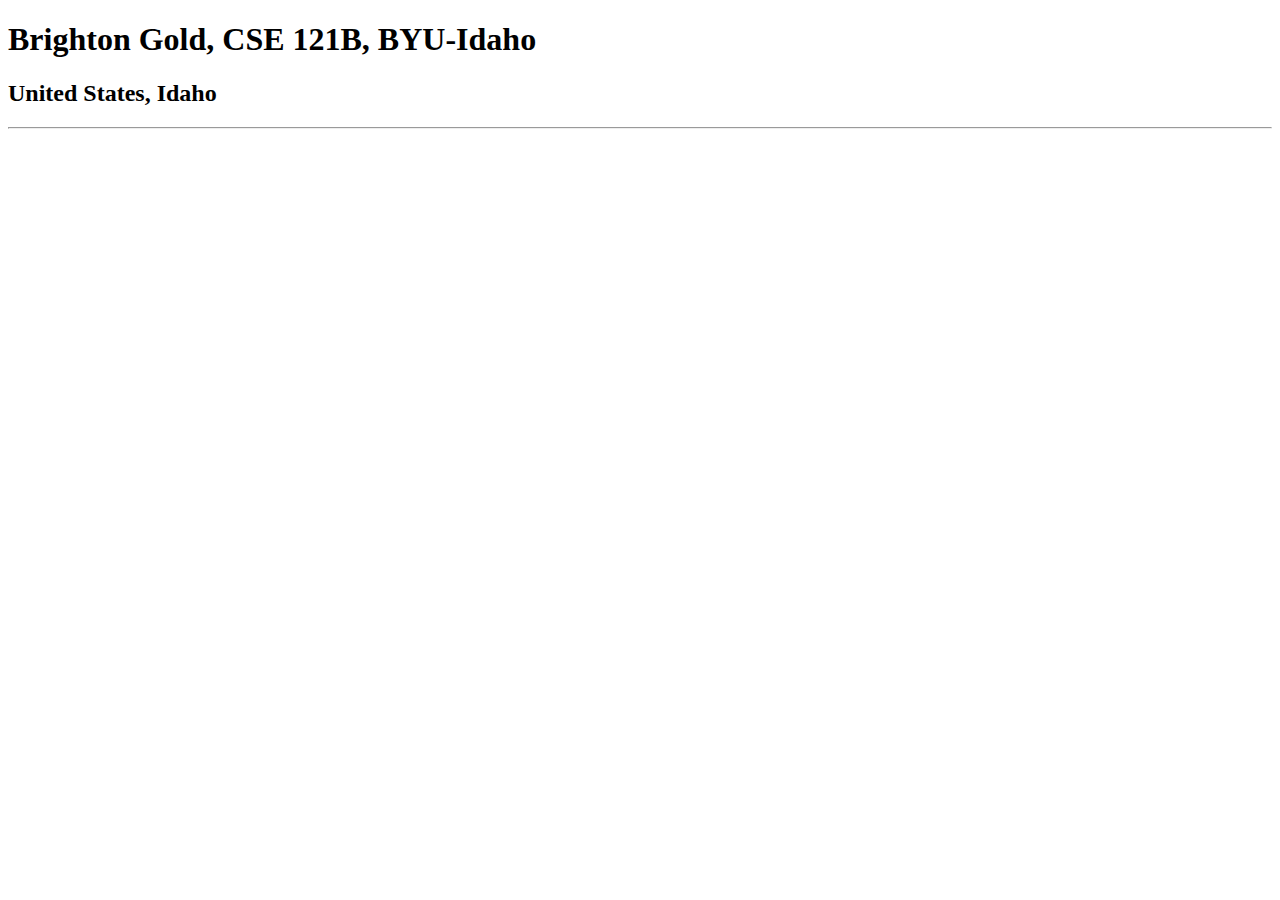
<file: index.html>
<!DOCTYPE html>
<html lang="en">
<head>
    <meta charset="UTF-8">
    <meta name="viewport" content="width=device-width, initial-scale=1.0">
    <title>Brighton Gold, CSE 121B, BYU-Idaho </title>
</head>
<body>
    <h1>Brighton Gold, CSE 121B, BYU-Idaho</h1>
    <h2>United States, Idaho</h2>
    <hr>
</body>
</html>
</file>
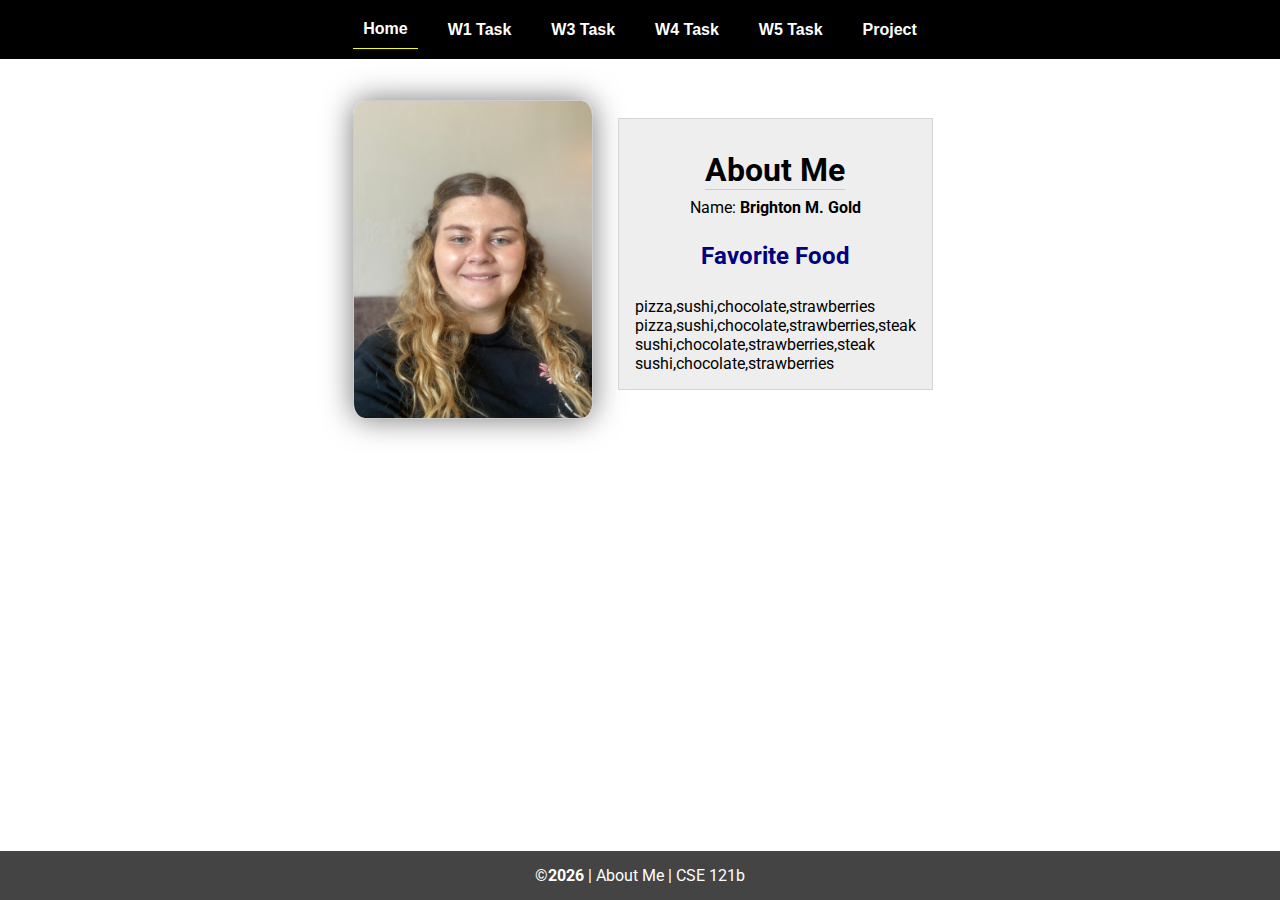
<file: index-old.html>
<!DOCTYPE html>
<html lang="en">

<head>
  <meta charset="UTF-8">
  <meta name="viewport" content="width=device-width, initial-scale=1.0">
  <title>About Me | CSE 121b | W02: Programming Tasks</title>
  <link rel="preconnect" href="https://fonts.googleapis.com">
  <link rel="preconnect" href="https://fonts.gstatic.com" crossorigin>
  <link href="https://fonts.googleapis.com/css2?family=Roboto:wght@400;600&display=swap"
    rel="stylesheet">
  <link rel="stylesheet" href="styles/main.css">
</head>

<body>
  <nav>
    <ul id="menu">
      <li><a id="toggleMenu">&equiv;</a></li>
      <li><a href="index.html" class="active">Home</a></li>
      <li><a href="w01-task.html">W1 Task</a></li>
      <li><a href="w03-task.html">W3 Task</a></li>
      <li><a href="w04-task.html">W4 Task</a></li>
      <li><a href="w05-task.html">W5 Task</a></li>
      <li><a href="project.html">Project</a></li>
    </ul>
  </nav>
  <main id="home">
    <picture>
      <img src="images/placeholder.png" alt="Placeholder Image">
    </picture>
    <section>
      <h1>About Me</h1>
      <div class="info">Name: <span id="name"></span></div>
      <h2>Favorite Food</h2>
      <div class="block" id="food"></div>
    </section>
  </main>
  <footer>
    &copy;<span id="year"></span> | About Me | CSE 121b
  </footer>
  <script src="scripts/main.js"></script>
  <script src="scripts/w02-task.js"></script>
</body>

</html>
</file>
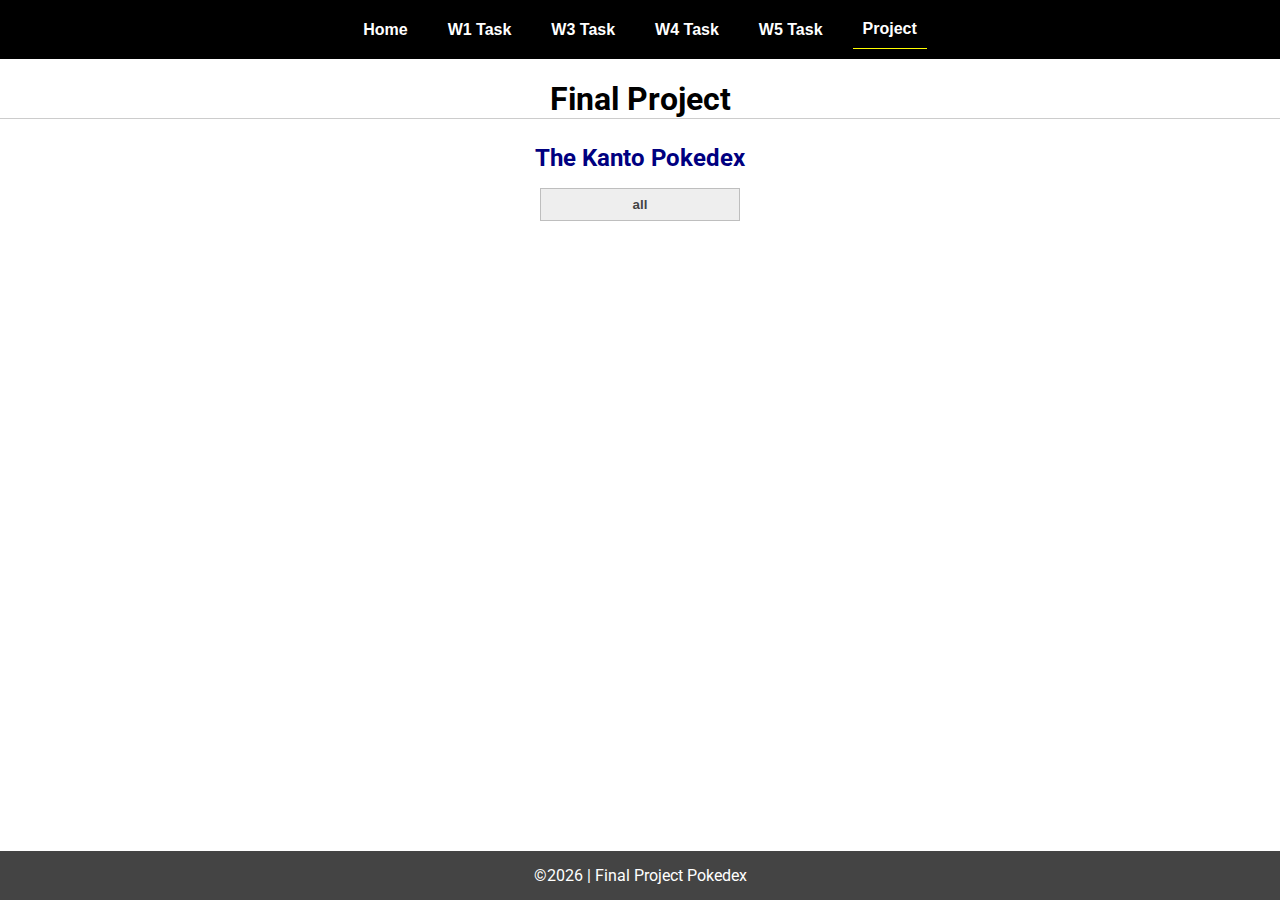
<file: project.html>
<!DOCTYPE html>
<html lang="en">

<head>
    <meta charset="UTF-8">
    <meta name="viewport" content="width=device-width, initial-scale=1.0">
    <title>CSE 121b | Project Pokedex</title>
    <link rel="preconnect" href="https://fonts.googleapis.com">
    <link rel="preconnect" href="https://fonts.gstatic.com" crossorigin>
    <link href="https://fonts.googleapis.com/css2?family=Roboto:wght@400;600&display=swap" rel="stylesheet">
    <link rel="stylesheet" href="styles/pokeDexStyle.css">
    <link rel="stylesheet" href="styles/main.css">
</head>

<body>
    <nav>
        <ul id="menu">
            <li><a id="toggleMenu">&equiv;</a></li>
            <li><a href="index.html">Home   </a></li>
            <li><a href="w01-task.html">W1 Task</a></li>
            <li><a href="w03-task.html">W3 Task</a></li>
            <li><a href="w04-task.html">W4 Task</a></li>
            <li><a href="w05-task.html">W5 Task</a></li>
            <li><a href="project.html" class="active">Project</a></li>
        </ul>
    </nav>
    <main id="gridly">
        <h1>Final Project</h1>
        <h2>The Kanto Pokedex</h2>

        <select id="sortBy" title="Choose a data filter.">
            <option value="all">all</option>
            <option value="normal">Normal</option>
            <option value="grass">Grass</option>
            <option value="fire">Fire</option>
            <option value="water">Water</option>
            <option value="psychic">Psychic</option>
            <option value="ghost">Ghost</option>
            <option value="poison">Poison</option>
            <option value="ice">Ice</option>
            <option value="dragon">Dragon</option>
            <option value="electric">Electric</option>
            <option value="fighting">Fighting</option>
            <option value="ground">Ground</option>
            <option value="flying">Flying</option>

        </select>

        <div id="pokeDex">

        </div>
    </main>
    <footer>
        &copy;<span id="year"></span> | Final Project Pokedex
    </footer>
  

    <script>
        document.getElementById("year").innerHTML = new Date().getFullYear();
    </script>
   
   
</body>
<script type="module" src="scripts/capitalizeString.js"></script>
    <script type="module" src="scripts/finalProject-task.js"></script>
    <script type="module" src="scripts/main.js"></script>
    
</body>


</html>
</file>
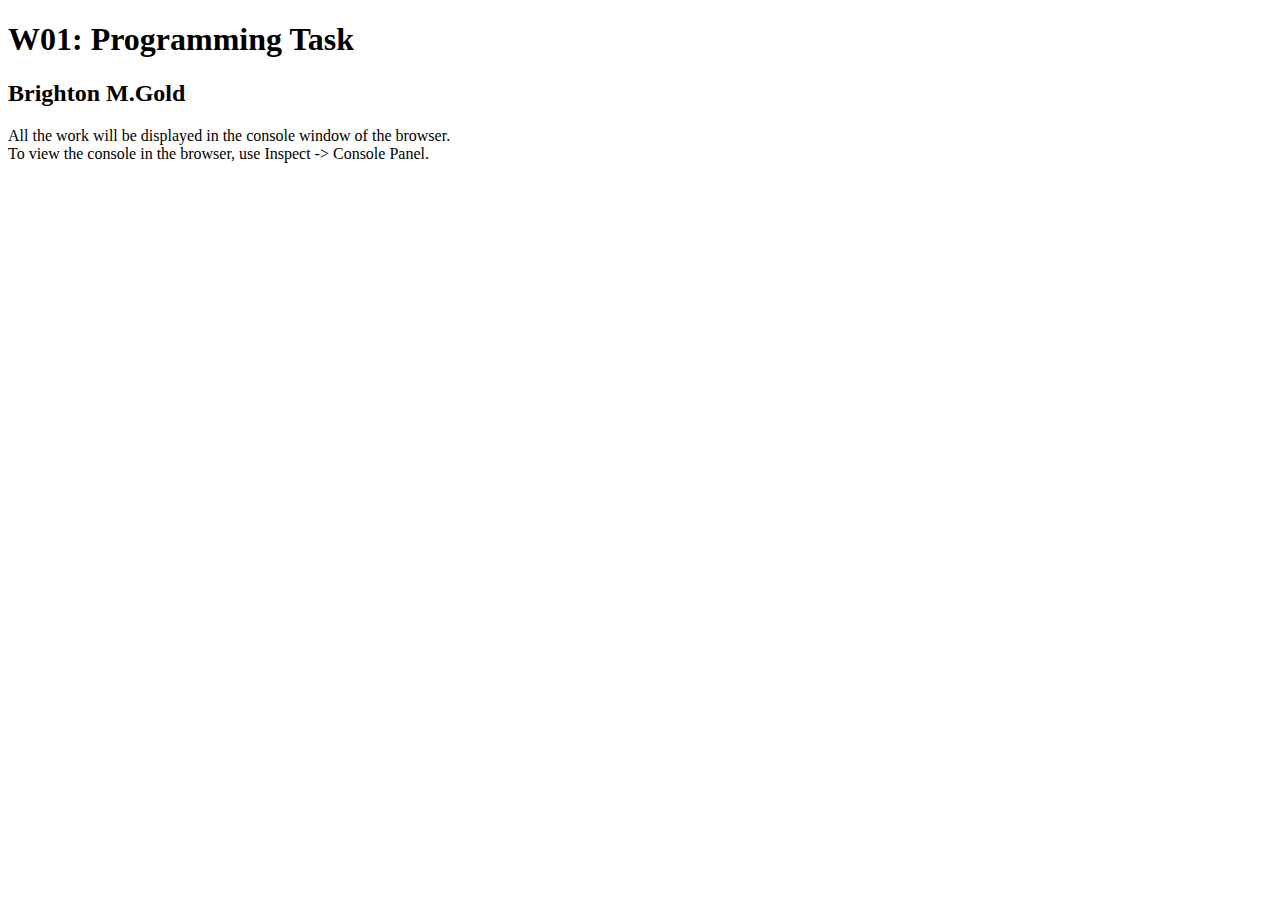
<file: w01-task.html>
<!DOCTYPE html>
<html lang="en">

<head>
  <meta charset="UTF-8">
  <meta name="viewport" content="width=device-width, initial-scale=1.0">
  <title>W01: Programming Task</title>
</head>

<body>
  <h1>W01: Programming Task</h1>
  <h2>Brighton M.Gold</h2>
  <p>All the work will be displayed in the console window of the browser.
    <br>To view the console in the browser, use Inspect -> Console Panel.
  </p>

  <script src="w01-task.js"></script>

</body>
</html>
</file>
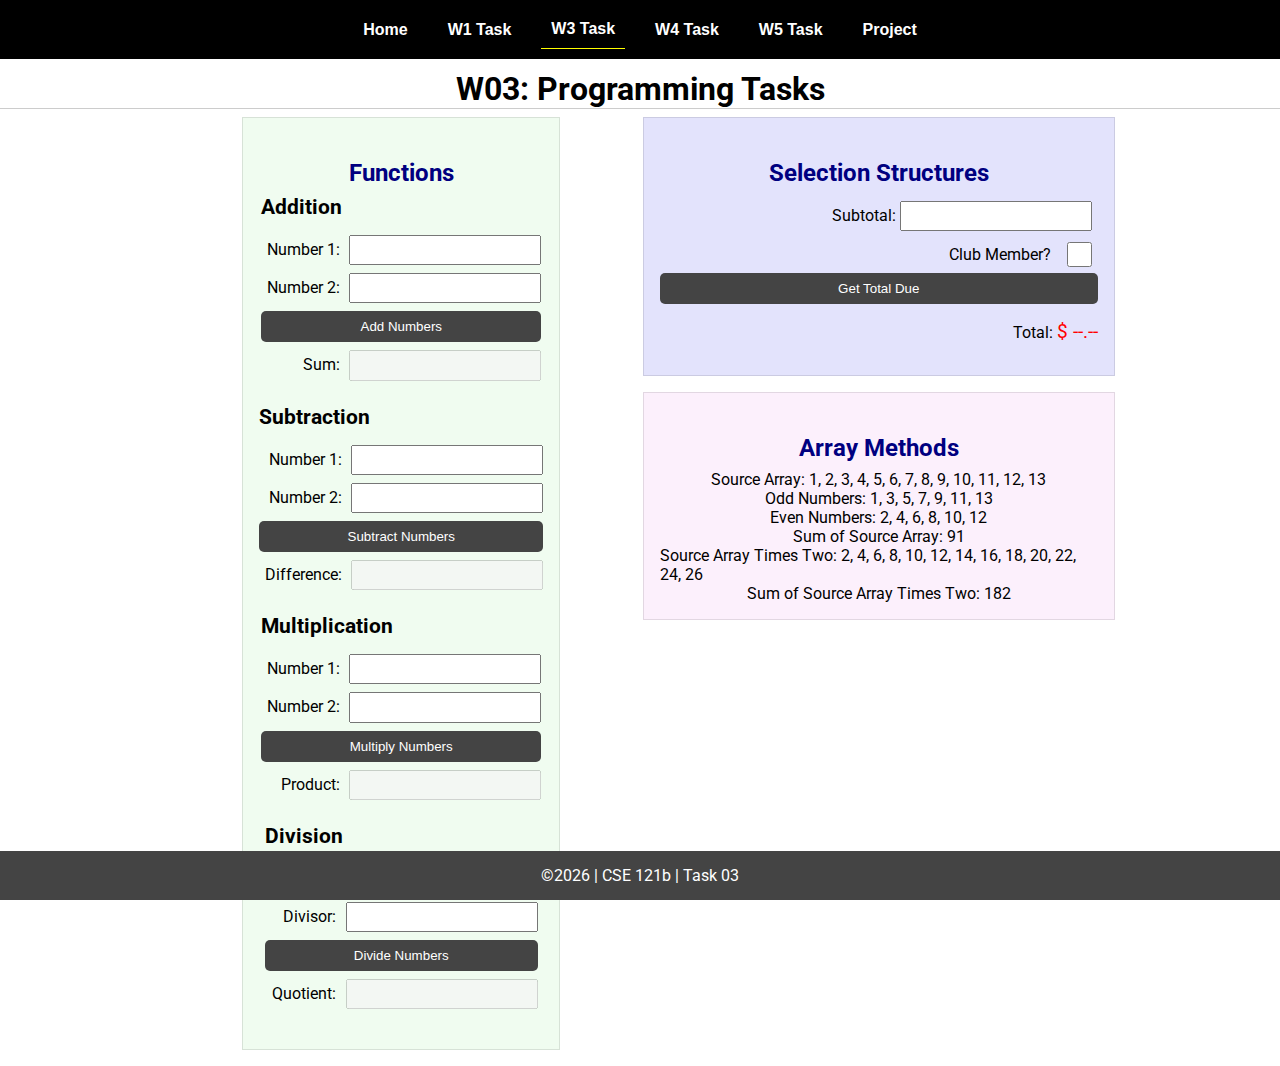
<file: w03-task.html>
<!DOCTYPE html>
<html lang="en">

<head>
    <meta charset="UTF-8">
    <meta name="viewport" content="width=device-width, initial-scale=1.0">
    <title>CSE 121b | W03: Programming Tasks</title>
    <link rel="preconnect" href="https://fonts.googleapis.com">
    <link rel="preconnect" href="https://fonts.gstatic.com" crossorigin>
    <link href="https://fonts.googleapis.com/css2?family=Roboto:wght@400;600&display=swap"
        rel="stylesheet">
    <link rel="stylesheet" href="styles/main.css">
</head>

<body>
    <nav>
        <ul id="menu">
            <li><a id="toggleMenu">&equiv;</a></li>
            <li><a href="index.html">Home</a></li>
            <li><a href="w01-task.html">W1 Task</a></li>
            <li><a href="w03-task.html" class="active">W3 Task</a></li>
            <li><a href="w04-task.html">W4 Task</a></li>
            <li><a href="w05-task.html">W5 Task</a></li>
            <li><a href="project.html">Project</a></li>
        </ul>
    </nav>
    <header>
        <h1>W03: Programming Tasks</h1>
    </header>
    <main id="task3">
        <section id="section1">
            <h2>Functions</h2>
            <article>
                <h3>Addition</h3>
                <div>
                    <label for="add1">Number 1:</label>
                    <input type="text" id="add1" name="add1">
                </div>
                <div>
                    <label for="add2">Number 2:</label>
                    <input type="text" id="add2" name="add2">
                </div>
                <div>
                    <input type="button" id="addNumbers" value="Add Numbers">
                </div>
                <div>
                    <label for="sum">Sum:</label>
                    <input type="text" id="sum" name="sum" disabled>
                </div>
            </article>
            <article>
                <h3>Subtraction</h3>
                <div>
                    <label for="subtract1">Number 1:</label>
                    <input type="text" id="subtract1" name="subtract1">
                </div>
                <div>
                    <label for="subtract2">Number 2:</label>
                    <input type="text" id="subtract2" name="subtract2">
                </div>
                <div>
                    <input type="button" id="subtractNumbers" value="Subtract Numbers">
                </div>
                <div>
                    <label for="difference">Difference:</label>
                    <input type="text" id="difference" name="difference" disabled>
                </div>
            </article>
            <article>
                <h3>Multiplication</h3>
                <div>
                    <label for="factor1">Number 1:</label>
                    <input type="text" id="factor1" name="factor1">
                </div>
                <div>
                    <label for="factor2">Number 2:</label>
                    <input type="text" id="factor2" name="factor2">
                </div>
                <div>
                    <input type="button" id="multiplyNumbers" value="Multiply Numbers">
                </div>
                <div>
                    <label for="product">Product:</label>
                    <input type="text" id="product" name="product" disabled>
                </div>
            </article>
            <article>
                <h3>Division</h3>
                <div>
                    <label for="dividend">Dividend:</label>
                    <input type="text" id="dividend" name="dividend">
                </div>
                <div>
                    <label for="divisor">Divisor:</label>
                    <input type="text" id="divisor" name="divisor">
                </div>
                <div>
                    <input type="button" id="divideNumbers" value="Divide Numbers">
                </div>
                <div>
                    <label for="quotient">Quotient:</label>
                    <input type="text" id="quotient" name="quotient" disabled>
                </div>
            </article>
        </section>
        <div>
            <section id="section2">
                <h2>Selection Structures</h2>
                <label class="right">Subtotal:
                    <input type="number" id="subtotal" size="5">
                </label>
                <label class="middle right">
                    Club Member?
                    <input type="checkbox" id="member">
                </label>
                <div class="right">
                    <input type="button" id="getTotal" value="Get Total Due">
                </div>
                <div class="right">Total:
                    <span class="larger" id="total">$ --.--</span>
                </div>
            </section>
            <section id="section3">
                <h2>Array Methods</h2>
                <p>
                    Source Array: <span id="array"></span>
                </p>
                <p>
                    Odd Numbers: <span id="odds"></span>
                </p>
                <p>
                    Even Numbers: <span id="evens"></span>
                </p>
                <p>
                    Sum of Source Array: <span id="sumOfArray"></span>
                </p>
                <p>
                    Source Array Times Two: <span id="multiplied"></span>
                </p>
                <p>
                    Sum of Source Array Times Two: <span id="sumOfMultiplied"></span>
                </p>
            </section>
        </div>
    </main>
    <footer>
        &copy;<span id="year"></span> | CSE 121b | Task 03
    </footer>
    <script src="scripts/main.js"></script>
    <script>
        document.getElementById("year").innerHTML = new Date().getFullYear();
    </script>
    <script src="scripts/w03-task.js"></script>
</body>

</html>
</file>
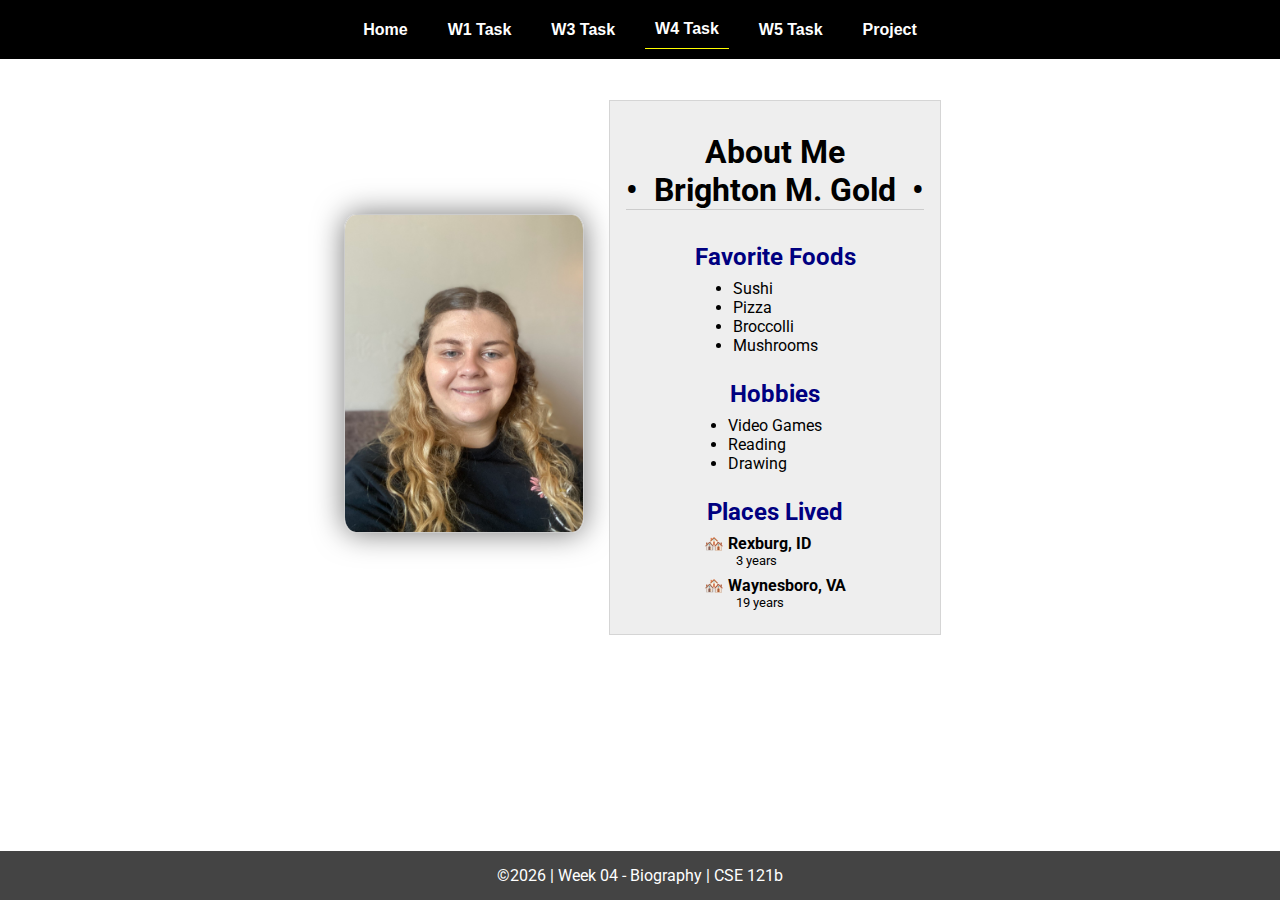
<file: w04-task.html>
<!DOCTYPE html>
<html lang="en">

<head>
  <meta charset="UTF-8">
  <meta name="viewport" content="width=device-width, initial-scale=1.0">
  <title>CSE 121b | W04: Programming Tasks</title>
  <link rel="preconnect" href="https://fonts.googleapis.com">
  <link rel="preconnect" href="https://fonts.gstatic.com" crossorigin>
  <link href="https://fonts.googleapis.com/css2?family=Roboto:wght@400;600&display=swap"
    rel="stylesheet">
  <link rel="stylesheet" href="styles/main.css">
</head>

<body>
  <nav>
    <ul id="menu">
      <li><a id="toggleMenu">&equiv;</a></li>
      <li><a href="index.html">Home</a></li>
      <li><a href="w01-task.html">W1 Task</a></li>
      <li><a href="w03-task.html">W3 Task</a></li>
      <li><a href="w04-task.html" class="active">W4 Task</a></li>
      <li><a href="w05-task.html">W5 Task</a></li>
      <li><a href="project.html">Project</a></li>
    </ul>
  </nav>
  <main id="home">
    <picture>
      <img id="photo" src="images/placeholder.png" alt="Placeholder Image">
    </picture>
    <section>
      <h1>About Me<br>• &nbsp;<span id="name"></span>&nbsp; •</h1>
      <h2>Favorite Foods</h2>
      <ul id="favorite-foods"></ul>
      <h2>Hobbies</h2>
      <ul id="hobbies"></ul>
      <h2>Places Lived</h2>
      <dl id="places-lived"></dl>
    </section>
  </main>

  <footer>
    &copy;<span id="year"></span> | Week 04 - Biography | CSE 121b
  </footer>
  <script src="scripts/main.js"></script>
  <script>
    document.getElementById("year").innerHTML = new Date().getFullYear();
  </script>
  <script src="scripts/w04-task.js"></script>
</body>

</html>
</file>
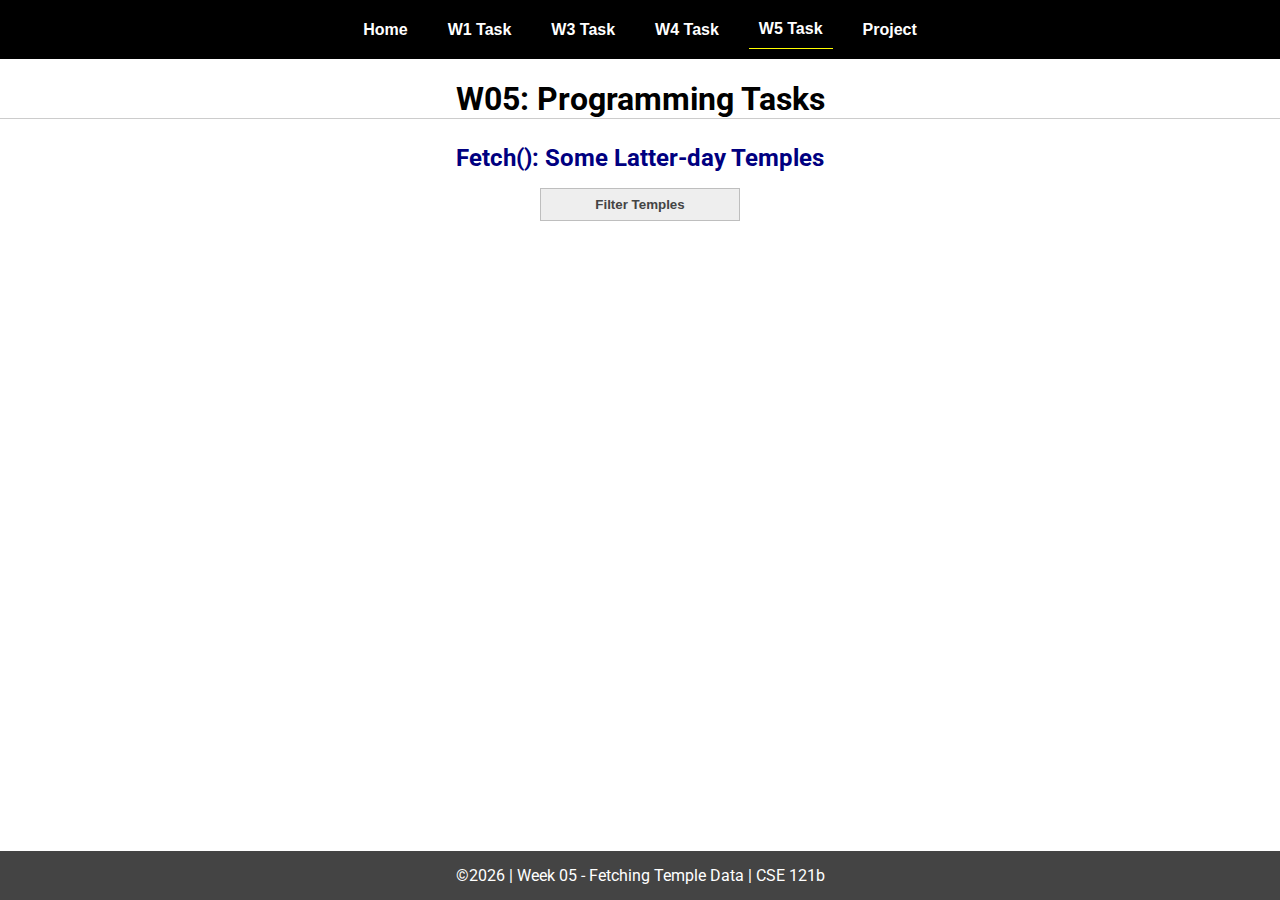
<file: w05-task.html>
<!DOCTYPE html>
<html lang="en">

<head>
  <meta charset="UTF-8">
  <meta name="viewport" content="width=device-width, initial-scale=1.0">
  <title>CSE 121b | W05: Programming Tasks</title>
  <link rel="preconnect" href="https://fonts.googleapis.com">
  <link rel="preconnect" href="https://fonts.gstatic.com" crossorigin>
  <link href="https://fonts.googleapis.com/css2?family=Roboto:wght@400;600&display=swap"
    rel="stylesheet">
  <link rel="stylesheet" href="styles/main.css">
</head>

<body>
  <nav>
    <ul id="menu">
      <li><a id="toggleMenu">&equiv;</a></li>
      <li><a href="index.html">Home</a></li>
      <li><a href="w01-task.html">W1 Task</a></li>
      <li><a href="w03-task.html">W3 Task</a></li>
      <li><a href="w04-task.html">W4 Task</a></li>
      <li><a href="w05-task.html" class="active">W5 Task</a></li>
      <li><a href="project.html">Project</a></li>
    </ul>
  </nav>
  <main id="gridly">
    <h1>W05: Programming Tasks</h1>
    <h2>Fetch(): Some Latter-day Temples</h2>

    <select id="sortBy" title="Choose a data filter.">
      <option value="" disabled selected>Filter Temples</option>
      <option value="utah">Utah</option>
      <option value="notutah">Outside of Utah</option>
      <option value="older">Built Before 1950</option>
      <option value="all">No Filter</option>
    </select>

    <div id="temples">
    </div>
  </main>


  <footer>
    &copy;<span id="year"></span> | Week 05 - Fetching Temple Data | CSE 121b
  </footer>
  <script src="scripts/main.js"></script>
  <script>
    document.getElementById("year").innerHTML = new Date().getFullYear();
  </script>
  <script src="scripts/w05-task.js"></script>
</body>

</html>
</file>
<file: styles/main.css>
/* Universal Selector */
* {
    margin: 0;
    padding: 0;
    box-sizing: border-box;
}

/* HTML Selectors */
body {
    font-family: 'Roboto', Helvetica, sans-serif;
}

nav {
    background-color: black;
    width: 100%;
    position: fixed;
    top: 0;
}

nav ul {
    display: flex;
    flex-direction: column;
    align-items: center;
    max-width: -moz-fit-content;
    max-width: fit-content;
    margin: 0 auto;
}

nav ul li {
    flex: 1 1 auto;
}

nav ul li:first-child {
    display: block;
    font-size: 2rem;
}

nav ul li:first-child a {
    padding: 1px 10px;
}

nav ul li {
    display: none;
    list-style: none;
    margin: 10px;
}

nav ul li a {
    display: block;
    padding: 10px;
    text-decoration: none;
    font-weight: 600;
    color: white;
    text-align: center;
    font-family: 'Arial Narrow', Arial, sans-serif;
}

nav ul li a:hover {
    background-color: #efefef;
    color: black;
}

h1,
h2 {
    text-align: center;
    margin: 1rem 0 .5rem;
}

h1 {
    border-bottom: 1px solid #ccc;
}

#gridly h1 {
    margin-top: 80px;
}

h2 {
    font-size: 1.5rem;
    color: navy;
    text-align: center;
    margin-top: 25px;
}

h3 {
    font-size: 1.3rem;
    margin-bottom: 1rem;
}

header {
    margin-top: 70px;
}

picture {
    margin: 0 auto;
}

picture img {
    width: 240px;
    height: auto;
    border-radius: 5%;
    border: 1px solid #ccc;
    box-shadow: 0 0 30px #777;
}

section {
    display: flex;
    flex-direction: column;
    align-items: center;
    margin: 0 auto 1rem;
    border: 1px solid rgba(0, 0, 0, .1);
    padding: 1rem;
    background-color: #eee;
}

article {
    margin-bottom: 1rem;
}

article div {
    margin-bottom: .5rem;
    text-align: right;
}

label {
    padding: .35rem;
}

input {
    padding: .35rem;
}

input[type="button"] {
    padding: .5rem;
    background-color: #444;
    color: white;
    border: none;
    border-radius: 5px;
    cursor: pointer;
    width: 100%
}

input[type="checkbox"] {
    width: 25px;
    height: 25px;
}

dt {
    font-weight: 700;
}

dt::before {
    content: "🏘️ ";
}

dd {
    margin: 0 0 .5rem 2rem;
    font-size: smaller;
}

footer {
    background-color: #444;
    color: white;
    padding: 15px;
    text-align: center;
    width: 100%;
    position: fixed;
    bottom: 0;
}

/* Class Selectors */
.active {
    border-bottom: 1px solid yellow;
}

.open li {
    display: block;
}

.block {
    display: block;
}

.larger {
    font-size: larger;
    color: red;
}

.right {
    width: 100%;
    text-align: right;
}

.middle {
    display: flex;
    align-items: center;
    justify-content: right;
    gap: 1rem;
}

/* ID Selectors */

#home {
    margin-top: 125px;
    display: grid;
    grid-template-columns: 1fr;
    grid-gap: 20px;
    align-items: center;
    justify-content: center;
}


#section1 {
    background-color: rgb(225, 250, 225, .5);
}

#section2 {
    background-color: rgba(200, 200, 250, 0.5);

}

#section2 div {
    margin-bottom: 1rem;
}

#section3 {
    background-color: rgb(250, 225, 250, .5);
}

#sortBy {
    appearance: none;
    display: flex;
    padding: .5rem;
    background-color: #eee;
    color: #444;
    font-weight: 700;
    margin: 1rem auto;
    width: 200px;
    border: 1px solid rgba(0, 0, 0, .2);
    text-align: center;
}

#sortBy option:disabled {
    font-style: italic;
    padding: 1rem;
    background-color: #111;
    color: #eee;
}

#temples {
    display: grid;
    grid-template-columns: repeat(auto-fit, minmax(320px, 1fr));
    grid-gap: .5rem;
    align-items: center;
    margin-bottom: 3rem;
}

#temples article {
    height: 250px;
    margin: .5rem;
    border: 1px solid rgba(0, 0, 0, .1);
    padding: 1rem;
    background-color: #eee;
    display: flex;
    flex-direction: column;
    align-items: center;
    justify-content: center;
}

#temples h4 {
    color: navy;
    font-size: smaller;
}


#temples img {
    width: 250px;
    height: auto;
    box-shadow: 0 0 30px #777;
    margin: .5rem;
}

/* Media Queries */
@media only screen and (min-width: 32.5em) {
    nav ul {
        flex-direction: row;
    }

    nav ul li:first-child {
        display: none;
    }

    nav ul li {
        display: block;
    }

    section {
        min-width: 300px;
    }

    #home {
        margin: 100px auto 20px;
        grid-template-columns: 250px 1fr;
        max-width: -moz-fit-content;
        max-width: fit-content;
    }

    #task3 {
        display: grid;
        grid-template-columns: 1fr 1fr;
        grid-gap: 5px;
        margin: 0 auto;
        max-width: 950px;
    }

}
</file>
<file: styles/pokeDexStyle.css>
#pokeDex {
  display: flex;
  flex-wrap: wrap;
  justify-content: flex-start;
}

article {
  flex: 0 1 calc(33.3333% - 10px); /* Three items per row, 10px for margin */
  margin: 5px;
  text-align: center;
}

.center-text {
  text-align: center;
}

.type-margin {
  margin-right: 10px;
}
</file>
